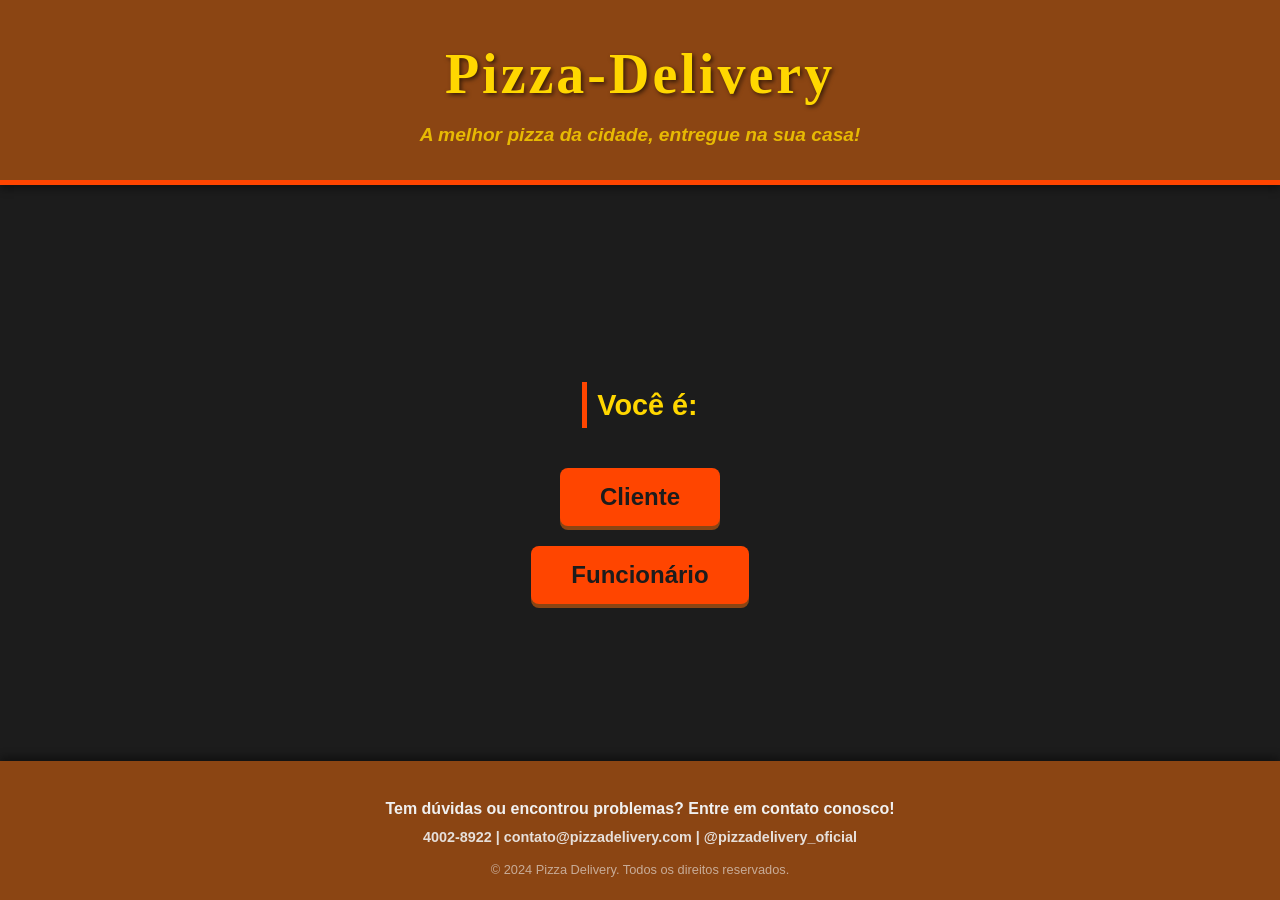
<file: index.html>
<!DOCTYPE html>
<html lang="pt-BR">
<head>
    <meta charset="UTF-8">
    <meta name="viewport" content="width=device-width, initial-scale=1.0">
    <link rel="stylesheet" href="style.css">
    <title>Pizza Delivery</title>
</head>
<body>
    <header>
        <H1>Pizza-Delivery</H1>
        <h2>
            A melhor pizza da cidade, entregue na sua casa!
        </h2>
    </header>

    <main class="index">
        <h3>Você é:</h3>
        <button onclick="cliente()">Cliente</button>
        <button onclick="funcionario()">Funcionário</button>
    </main>

    <footer>
        <h4>Tem dúvidas ou encontrou problemas? Entre em contato conosco!</h4>
        <h5>4002-8922 | contato@pizzadelivery.com | @pizzadelivery_oficial</h5>
        <p>&copy; 2024 Pizza Delivery. Todos os direitos reservados.</p>
    </footer>

    <script src="script.js"></script>
</body>
</html>
</file>
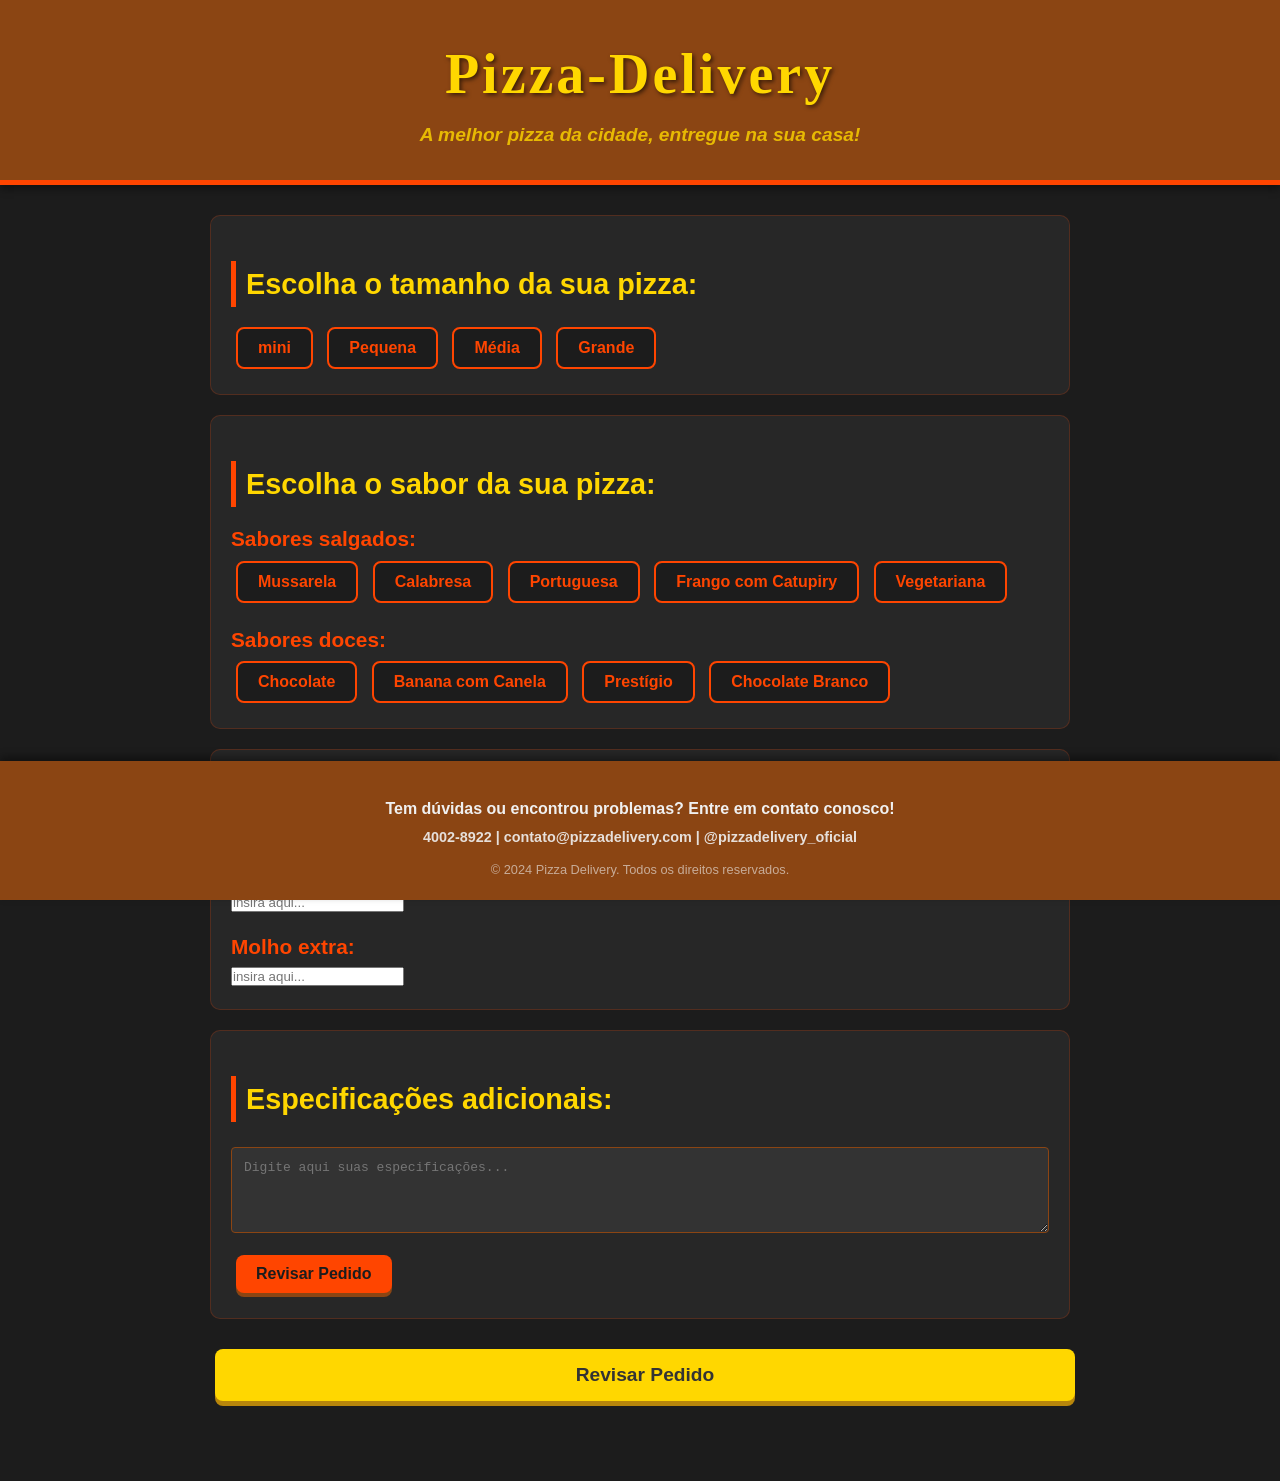
<file: home.html>
<!DOCTYPE html>
<html lang="pt-BR">
<head>
    <meta charset="UTF-8">
    <meta name="viewport" content="width=device-width, initial-scale=1.0">
    <link rel="stylesheet" href="style.css">
    <title>Pizza Delivery</title>
</head>
<body>
    <header>
        <H1>Pizza-Delivery</H1>
        <h2>
            A melhor pizza da cidade, entregue na sua casa!
        </h2>
    </header>

    <main>
        <div class="tamanho">
            <h3>Escolha o tamanho da sua pizza:</h3>
            <button id="mini" onclick="size(this)">mini</button>
            <button id="pequena" onclick="size(this)">Pequena</button>
            <button id="media" onclick="size(this)">Média</button>
            <button id="grande" onclick="size(this)">Grande</button>
        </div>
        <div class="sabores">
            <h3>Escolha o sabor da sua pizza:</h3>
            <h4>Sabores salgados:</h4>
            <button id="mussarela" onclick="flavor(this)">Mussarela</button>
            <button id="calabresa" onclick="flavor(this)">Calabresa</button>
            <button id="portuguesa" onclick="flavor(this)">Portuguesa</button>
            <button id="frango-catupiry" onclick="flavor(this)">Frango com Catupiry</button>
            <button id="vegetariana" onclick="flavor(this)">Vegetariana</button>
            <h4>Sabores doces:</h4>
            <button id="chocolate" onclick="flavor(this)">Chocolate</button>
            <button id="banana-com-canela" onclick="flavor(this)">Banana com Canela</button>
            <button id="prestigio" onclick="flavor(this)">Prestígio</button>
            <button id="chocolate-branco" onclick="flavor(this)">Chocolate Branco</button>
        </div>
        <div class="acompanhamentos">
            <h3>Escolha os acompanhamentos:</h3>
            <h4>Refrigerantes:</h4>
            <input list="refrigerantes" name="refrigerante" id="refrigerante" placeholder="insira aqui...">
            <datalist id="refrigerantes">
                <option value="Coca-Cola lata"></option>
                <option value="Coca-Cola 2l"></option>
                <option value="Guaraná lata"></option>
                <option value="Guaraná 2l"></option>
                <option value="Fanta Laranja lata"></option>
                <option value="Fanta Laranja 2l"></option>
                <option value="Sprite lata"></option>
                <option value="Sprite 2l"></option>
            </datalist>
            <h4>Molho extra:</h4>
            <input list="molhos" name="molho" id="molho" placeholder="insira aqui...">
            <datalist id="molhos">
                <option value="Ketchup"></option>
                <option value="Mostarda"></option>
                <option value="Maionese"></option>
                <option value="Barbecue"></option>
            </datalist>
        </div>
        <div class="especificacoes">
            <h3>Especificações adicionais:</h3>
            <textarea id="especificacoes" rows="4" cols="50" placeholder="Digite aqui suas especificações..."></textarea>
            <button onclick="revisar()">Revisar Pedido</button>
        </div>
        <div class="botao">
            <button onclick="revisar()">Revisar Pedido</button>
        </div>
    </main>

    <footer>
        <h4>Tem dúvidas ou encontrou problemas? Entre em contato conosco!</h4>
        <h5>4002-8922 | contato@pizzadelivery.com | @pizzadelivery_oficial</h5>
        <p>&copy; 2024 Pizza Delivery. Todos os direitos reservados.</p>
    </footer>

    <script src="script.js"></script>
</body>
</html>
</file>
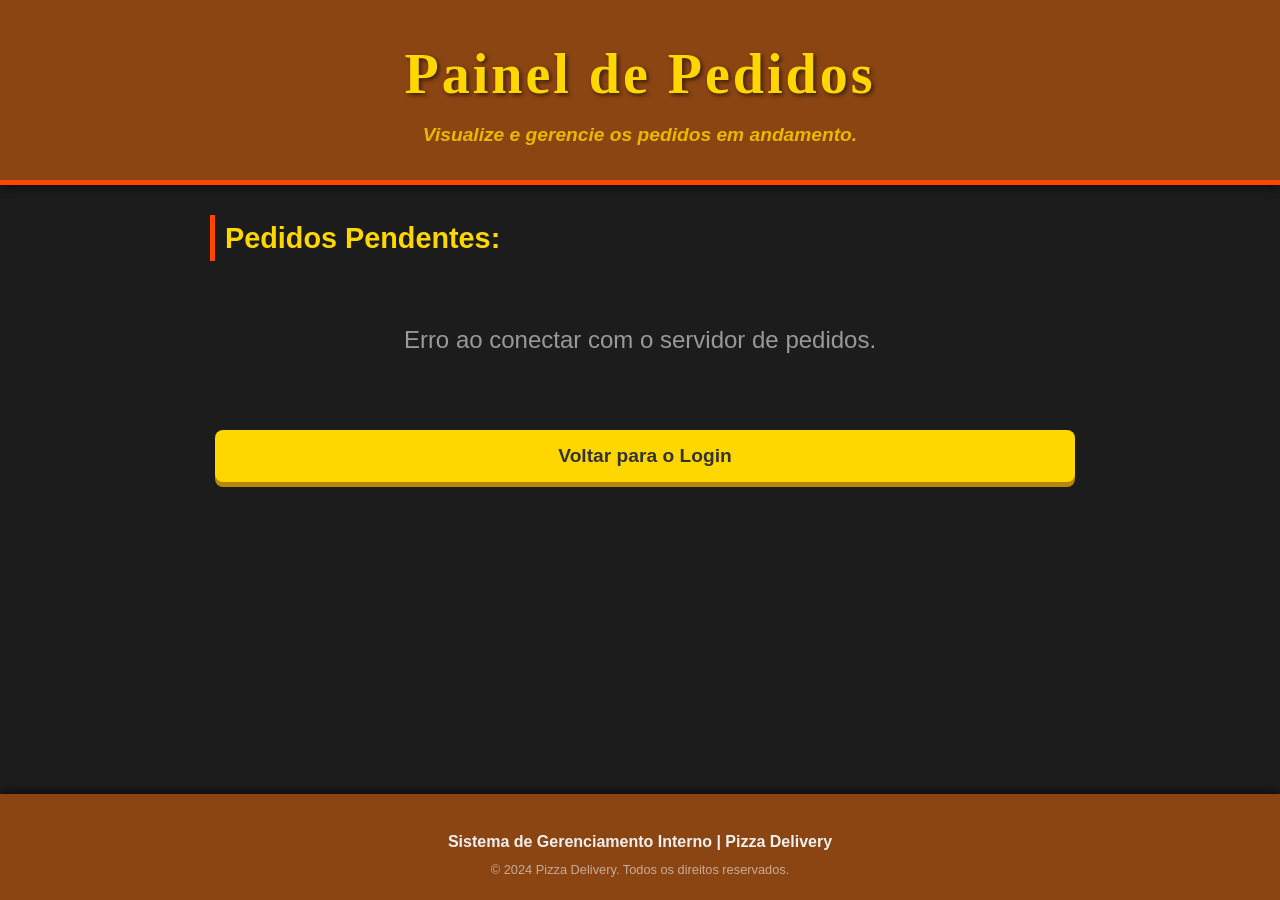
<file: pedidos.html>
<!DOCTYPE html>
<html lang="pt-BR">
<head>
    <meta charset="UTF-8">
    <meta name="viewport" content="width=device-width, initial-scale=1.0">
    <link rel="stylesheet" href="style.css">
    <title>Pedidos | Painel do Funcionário</title>
</head>
<body>
    <header>
        <H1>Painel de Pedidos</H2>
        <h2>
            Visualize e gerencie os pedidos em andamento.
        </h2>
    </header>

    <main>
        <h3>Pedidos Pendentes:</h3>
        <div id="pedidos-lista" class="lista-pedidos">
            </div>
        
        <div class="botao">
            <button onclick="window.location.href = 'index.html'">Voltar para o Login</button>
        </div>
    </main>

    <footer>
        <h4>Sistema de Gerenciamento Interno | Pizza Delivery</h4>
        <p>&copy; 2024 Pizza Delivery. Todos os direitos reservados.</p>
    </footer>

    <script src="script.js"></script>
</body>
</html>
</file>
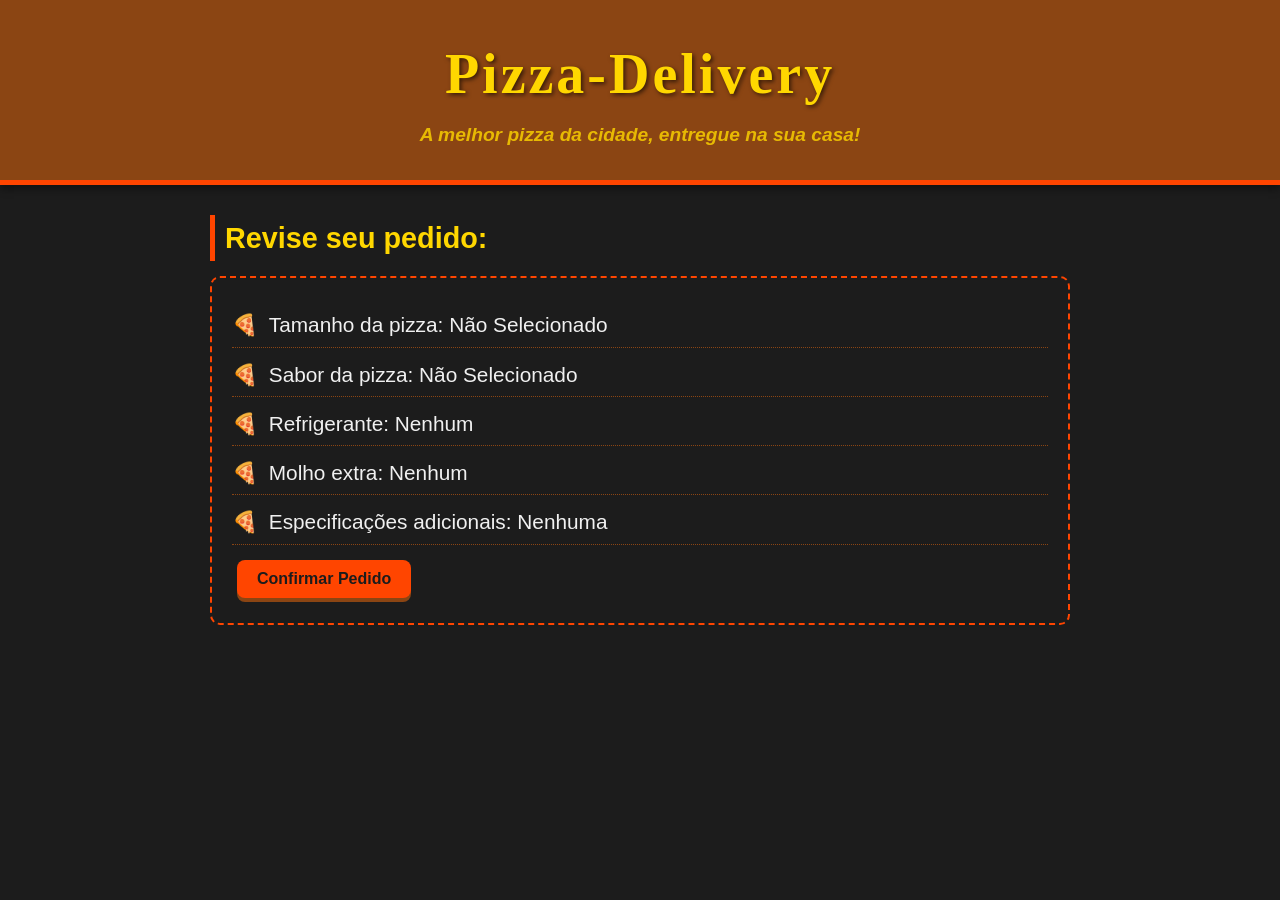
<file: revisão.html>
<!DOCTYPE html>
<html lang="pt-BR">
<head>
    <meta charset="UTF-8">
    <meta name="viewport" content="width=device-width, initial-scale=1.0">
    <link rel="stylesheet" href="style.css">
    <title>Pizza Delivery</title>
</head>
<body>
    <header>
        <H1>Pizza-Delivery</H1>
        <h2>
            A melhor pizza da cidade, entregue na sua casa!
        </h2>
    </header>

    <main>
        <h3>Revise seu pedido:</h3>
        
        <form id="form-pedido" method="POST" action="http://127.0.0.1:5000/api/pedidos-form">
            <div class="resumo">
                <h4 id="resumo-tamanho">Tamanho da pizza: </h4>
                <h4 id="resumo-sabor">Sabor da pizza: </h4>
                <h4 id="resumo-refrigerante">Refrigerante: </h4>
                <h4 id="resumo-molho">Molho extra: </h4>
                <h4 id="resumo-especificacoes">Especificações adicionais: </h4>
                
                <input type="hidden" name="tamanho" id="input-tamanho">
                <input type="hidden" name="sabores" id="input-sabores">
                <input type="hidden" name="refrigerante" id="input-refrigerante">
                <input type="hidden" name="molho" id="input-molho">
                <input type="hidden" name="observacoes" id="input-observacoes">

                <button type="submit" href="index.html">Confirmar Pedido</button>
            </div>
        </form>
        
        <div class="botao">
            
        </div>
    </main>
    <script src="script.js"></script>
</body>
</html>
</file>
<file: style.css>
/* --- ESTILOS PARA A PÁGINA DE PEDIDOS (FUNCIONÁRIO) --- */
.lista-pedidos {
    display: grid;
    grid-template-columns: repeat(auto-fill, minmax(300px, 1fr)); /* Layout responsivo em colunas */
    gap: 20px;
    margin-top: 20px;
}

.pedido-card {
    background-color: #2a2a2a; /* Fundo mais claro que o body */
    padding: 20px;
    border-radius: 10px;
    box-shadow: 0 4px 10px rgba(0, 0, 0, 0.5);
    transition: transform 0.2s;
    border-left: 5px solid var(--cor-primaria); /* Destaque lateral */
}

.pedido-card:hover {
    transform: translateY(-3px);
}

.header-pedido {
    display: flex;
    justify-content: space-between;
    align-items: center;
    margin-bottom: 15px;
    border-bottom: 1px dashed #555;
    padding-bottom: 5px;
}

.header-pedido h4 {
    color: var(--cor-texto-claro);
    font-size: 1.1em;
    margin: 0;
}

.pedido-card p {
    margin: 8px 0;
    font-size: 0.95em;
}

.pedido-card strong {
    color: var(--cor-secundaria);
}

.observacoes {
    font-style: italic;
    color: #aaa;
    margin-top: 10px;
    border-top: 1px solid #333;
    padding-top: 10px;
}

/* Estilo do Status Badge */
.status-badge {
    background-color: var(--cor-destaque);
    color: #fff;
    padding: 4px 10px;
    border-radius: 5px;
    font-size: 0.8em;
    font-weight: bold;
}

/* Destaque para status específico */
.status-aguardando-preparo {
    border-left-color: var(--cor-primaria); /* Vermelho/Laranja */
}

.status-pronto-para-entrega {
    border-left-color: #4CAF50; /* Verde */
}

.status-pronto-para-entrega .status-badge {
    background-color: #4CAF50;
}

/* Botão de Ação */
.btn-pronto {
    background-color: #4CAF50 !important; /* Verde */
    color: var(--cor-fundo);
    width: 100%;
    margin-top: 15px;
}

.btn-pronto:hover {
    background-color: #66bb6a !important;
}

.sem-pedidos {
    grid-column: 1 / -1; /* Ocupa todas as colunas */
    text-align: center;
    padding: 40px;
    color: #999;
    font-size: 1.5em;
}
/* --- Variáveis e Configurações Globais --- */
:root {
    /* Cores */
    --cor-fundo: #1c1c1c; /* Preto muito escuro, imersivo */
    --cor-primaria: #ff4500; /* Laranja forte/vermelho queimado da pizza */
    --cor-secundaria: #ffd700; /* Amarelo ouro, queijo */
    --cor-texto-claro: #f0f0f0; /* Texto principal */
    --cor-texto-escuro: #333; /* Usado em cards claros */
    --cor-destaque: #8b4513; /* Marrom rústico/madeira para footer */
    
    /* Fontes */
    --fonte-primaria: 'Georgia', serif; /* Fonte clássica/italiana */
    --fonte-secundaria: 'Helvetica Neue', sans-serif; /* Fonte moderna para corpo */
}

/* Reset básico */
* {
    margin: 0;
    padding: 0;
    box-sizing: border-box;
}

body {
    background-color: var(--cor-fundo);
    color: var(--cor-texto-claro);
    font-family: var(--fonte-secundaria);
    line-height: 1.6;
    padding-bottom: 50px; /* Espaço para o footer */
}

/* --- Cabeçalho e Títulos --- */
header {
    background-color: var(--cor-destaque);
    color: var(--cor-secundaria);
    padding: 30px 20px;
    text-align: center;
    border-bottom: 5px solid var(--cor-primaria);
    box-shadow: 0 4px 8px rgba(0, 0, 0, 0.4);
}

h1 {
    font-family: var(--fonte-primaria);
    font-size: 3.5em;
    letter-spacing: 3px;
    text-shadow: 2px 2px 4px rgba(0, 0, 0, 0.6);
}

h2 {
    font-size: 1.2em;
    font-style: italic;
    opacity: 0.8;
}

h3 {
    color: var(--cor-secundaria);
    margin-top: 25px;
    margin-bottom: 15px;
    font-size: 1.8em;
    border-left: 5px solid var(--cor-primaria);
    padding-left: 10px;
}

h4 {
    color: var(--cor-primaria);
    margin-top: 15px;
    font-size: 1.3em;
}

/* --- Layout Principal --- */
main {
    max-width: 900px;
    margin: 30px auto;
    padding: 0 20px;
}

/* --- Estilização de Elementos Interativos (Botões) --- */
button {
    background-color: var(--cor-primaria);
    color: var(--cor-fundo); /* Texto escuro no botão */
    padding: 10px 20px;
    border: none;
    border-radius: 8px;
    cursor: pointer;
    font-weight: bold;
    font-size: 1em;
    transition: background-color 0.3s, transform 0.1s, box-shadow 0.3s;
    margin: 5px;
    box-shadow: 0 4px var(--cor-destaque); /* Efeito 3D sutil */
}

button:hover {
    background-color: #ff6347; /* Tom um pouco mais claro */
    transform: translateY(-2px); /* Efeito de elevação */
    box-shadow: 0 6px var(--cor-destaque);
}

button:active {
    transform: translateY(2px);
    box-shadow: 0 2px var(--cor-destaque);
}

/* Estilo para botões de escolha (tamanho e sabores) */
.tamanho button, .sabores button {
    background-color: var(--cor-fundo);
    color: var(--cor-primaria);
    border: 2px solid var(--cor-primaria);
    box-shadow: none; /* Remove o box-shadow padrão para estes */
}

.tamanho button:hover, .sabores button:hover {
    background-color: rgba(255, 69, 0, 0.1); /* Um toque de cor no hover */
    transform: translateY(-2px);
    border-color: var(--cor-secundaria);
    color: var(--cor-secundaria);
}

/* Estilo para o botão de ação principal (Revisar/Confirmar) */
.botao button {
    display: block;
    width: 100%;
    margin-top: 30px;
    background-color: var(--cor-secundaria);
    color: var(--cor-texto-escuro);
    font-size: 1.2em;
    padding: 15px;
    box-shadow: 0 5px #b8860b;
}

.botao button:hover {
    background-color: #ffe84d;
    box-shadow: 0 7px #b8860b;
}


/* --- Campos de Formulário e Datalist --- */
input[type="text"], textarea {
    width: 100%;
    padding: 12px;
    margin: 10px 0;
    border: 1px solid var(--cor-destaque);
    border-radius: 4px;
    background-color: #333; /* Fundo escuro para input */
    color: var(--cor-texto-claro);
    font-size: 1em;
    transition: border-color 0.3s;
}

input[type="text"]:focus, textarea:focus {
    border-color: var(--cor-primaria);
    outline: none;
    box-shadow: 0 0 5px rgba(255, 69, 0, 0.5);
}

textarea {
    resize: vertical;
}

/* --- Layout de Opções --- */
.tamanho, .sabores, .acompanhamentos, .especificacoes {
    background-color: rgba(255, 255, 255, 0.05); /* Um fundo sutilmente mais claro */
    padding: 20px;
    margin-bottom: 20px;
    border-radius: 10px;
    border: 1px solid rgba(255, 69, 0, 0.2);
}

/* --- Footer --- */
footer {
    background-color: var(--cor-destaque);
    color: #f0f0f0;
    text-align: center;
    padding: 20px 0;
    position: fixed;
    bottom: 0;
    width: 100%;
    z-index: 10;
    box-shadow: 0 -4px 8px rgba(0, 0, 0, 0.4);
}

footer h4 {
    color: var(--cor-texto-claro);
    font-size: 1em;
    margin-bottom: 5px;
}

footer h5 {
    font-size: 0.9em;
    margin-bottom: 10px;
    opacity: 0.9;
}

footer p {
    font-size: 0.8em;
    opacity: 0.6;
}

/* --- Página de Revisão (revisão.html) --- */
.resumo {
    background-color: var(--cor-fundo);
    padding: 20px;
    border: 2px dashed var(--cor-primaria);
    border-radius: 10px;
}

.resumo h4 {
    color: var(--cor-texto-claro);
    margin: 10px 0;
    padding-bottom: 5px;
    border-bottom: 1px dotted var(--cor-destaque);
    font-weight: normal;
}

.resumo h4::before {
    content: "🍕 ";
    color: var(--cor-secundaria);
    margin-right: 5px;
}

/* Estilo para a página index.html */
main.index {
    display: flex;
    flex-direction: column;
    align-items: center;
    justify-content: center;
    height: 60vh; /* Ocupa a maior parte da tela */
    text-align: center;
}

main.index h3 {
    margin-bottom: 30px;
}

main.index button {
    font-size: 1.5em;
    padding: 15px 40px;
    margin: 10px;
}
/* --- ESTILO PARA ITENS SELECIONADOS --- */

/* Aplica o destaque ao botão com a classe 'selected' */
.tamanho button.selected, 
.sabores button.selected {
    background-color: var(--cor-primaria); /* Cor de fundo primária (Laranja/Vermelho) */
    color: var(--cor-fundo);             /* Texto escuro */
    border-color: var(--cor-secundaria);  /* Borda amarela */
    transform: scale(1.05);               /* Efeito de leve aumento */
    box-shadow: 0 0 10px rgba(255, 69, 0, 0.7); /* Sombra para destaque */
}
</file>
